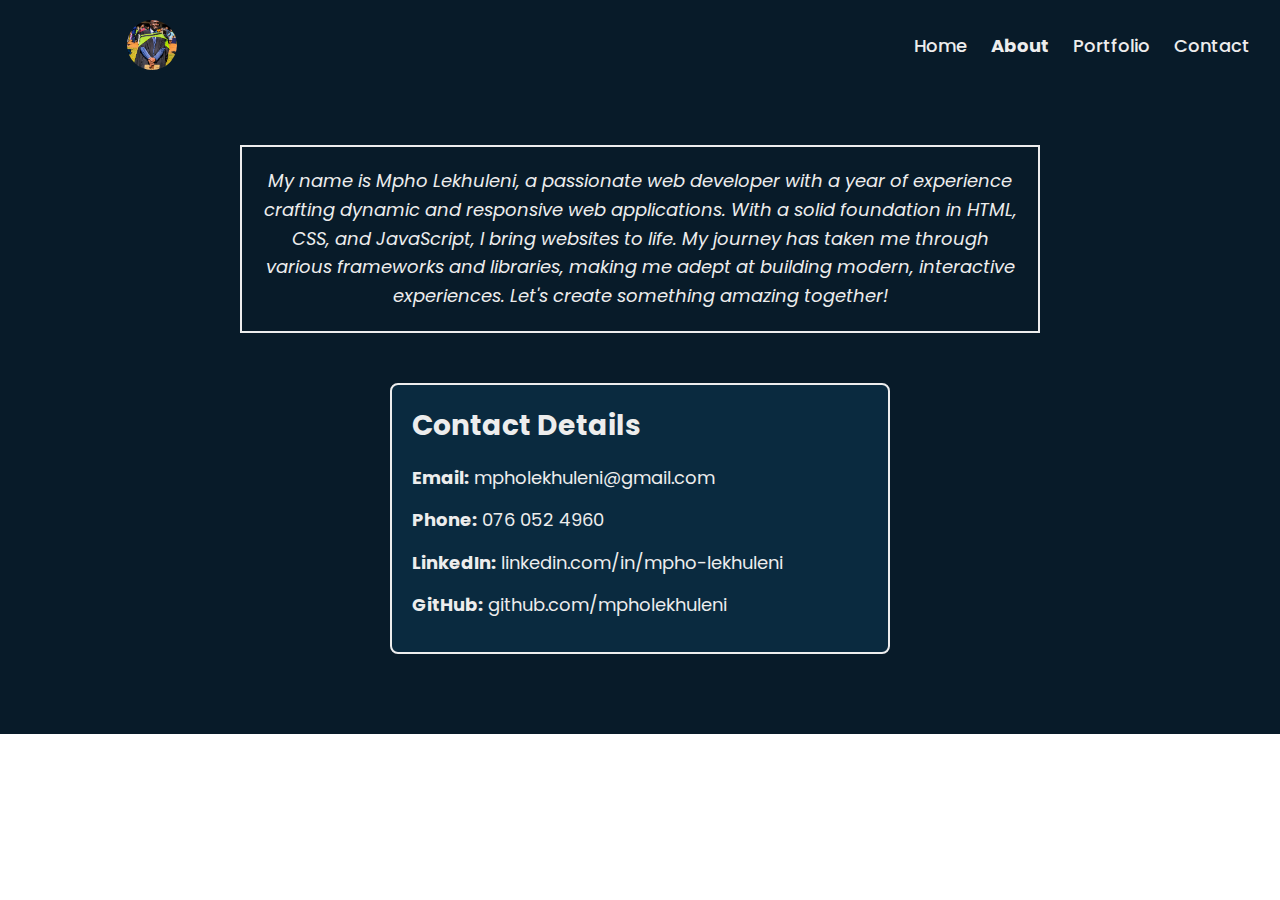
<file: about.html>
<!DOCTYPE html>
<html lang="en">
<head>
    <meta charset="UTF-8">
    <meta http-equiv="X-UA-Compatible" content="IE=edge">
    <meta name="viewport" content="width=device-width, initial-scale=1.0">
    <title>About | Mpho Lekhuleni</title>
    <link rel="stylesheet" href="style.css">
    <link rel="stylesheet" href="about_style.css">
</head>
<body>
    <header class="header">
        <div class="logo-container">
            <a href="home.html" class="logo">Mpho.</a>
            <img src="Graduation .jpg" alt="Profile Image" class="profile-image">
        </div>
        <nav class="navbar">
            <a href="home.html">Home</a>
            <a href="about.html" class="active">About</a>
            <!-- <a href="services.html">Services</a> -->
            <a href="portfolio.html">Portfolio</a>
            <a href="contact.html">Contact</a>
        </nav>
    </header>
    <section id="about">
        <h2>About Me</h2>
        <p>My name is Mpho Lekhuleni, a passionate web developer with a year of experience crafting dynamic and responsive web applications. With a solid foundation in HTML, CSS, and JavaScript, I bring websites to life. My journey has taken me through various frameworks and libraries, making me adept at building modern, interactive experiences. Let's create something amazing together!</p>
        
        <div id="contact-details">
            <h3>Contact Details</h3>
            <div class="contact-info">
                <div><strong>Email:</strong> mpholekhuleni@gmail.com</div>
                <div><strong>Phone:</strong> 076 052 4960</div>
                <div><strong>LinkedIn:</strong> <a href="https://www.linkedin.com/in/mphoericklekhuleni95/" target="_blank" style="color: #ededed; text-decoration: none;">linkedin.com/in/mpho-lekhuleni</a></div>
                <div><strong>GitHub:</strong> <a href="https://github.com/MphoLekhuleni" target="_blank" style="color: #ededed; text-decoration: none;">github.com/mpholekhuleni</a></div>
            </div>
        </div>
    </section>
    <script src="portfolio.js"></script>
</body>
</html>
</file>
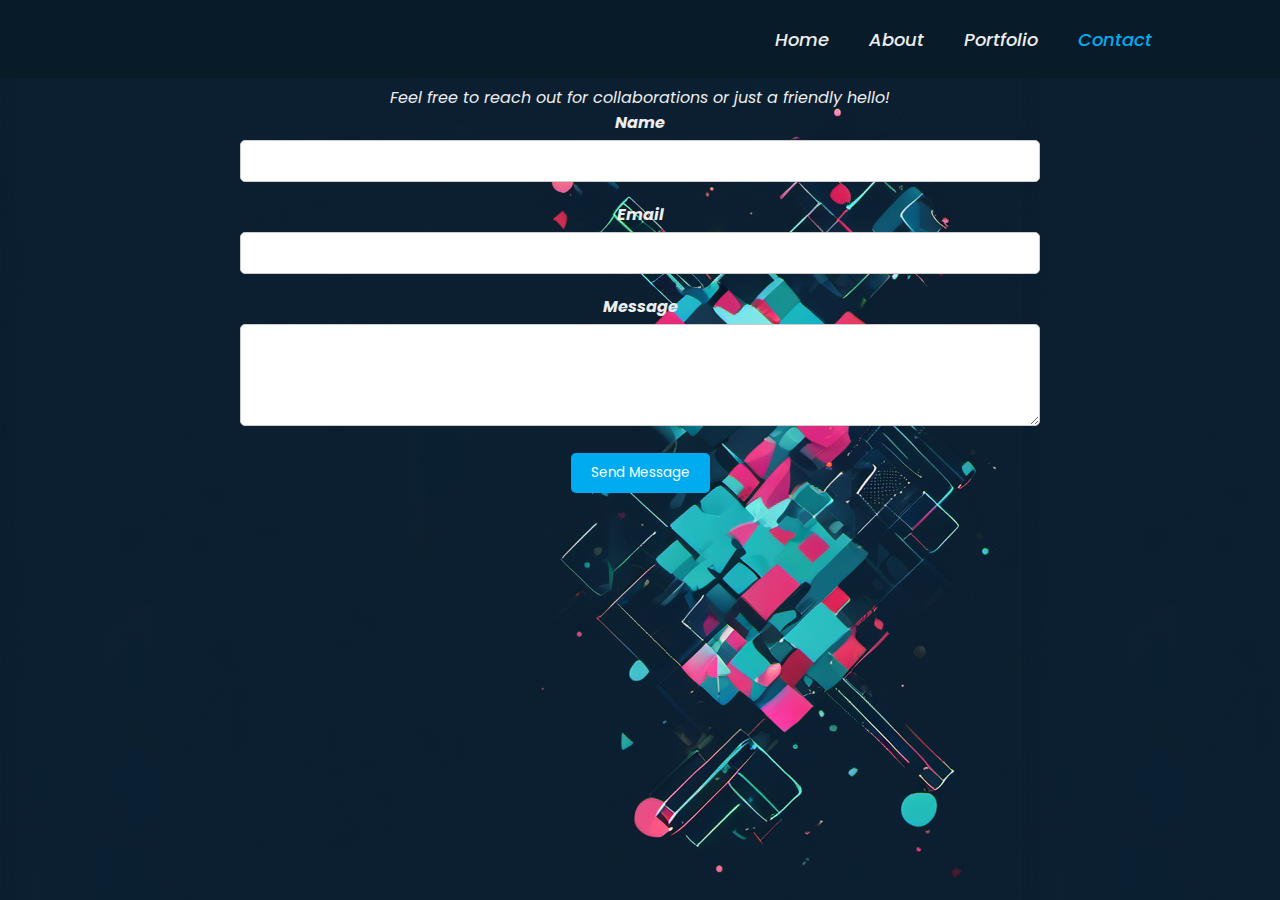
<file: contact.html>
<!DOCTYPE html>
<html lang="en">
<head>
    <meta charset="UTF-8">
    <meta http-equiv="X-UA-Compatible" content="IE=edge">
    <meta name="viewport" content="width=device-width, initial-scale=1.0">
    <title>Contact | Mpho Lekhuleni</title>
    <link rel="stylesheet" href="contact_style.css">
</head>
<body>
    <header class="header">
        <a href="home.html" class="logo">Mpho.</a>
        <nav class="navbar">
            <a href="home.html">Home</a>
            <a href="about.html">About</a>
            <!-- <a href="services.html">Services</a> -->
            <a href="portfolio.html">Portfolio</a>
            <a href="contact.html" class="active">Contact</a>
        </nav>
    </header>
    <section id="contact" class="contact">
        <div class="container">
            <h2>Contact Me</h2>
            <p>Feel free to reach out for collaborations or just a friendly hello!</p>
            <form action="#">
                <div class="form-group">
                    <label for="name">Name</label>
                    <input type="text" id="name" name="name" required>
                </div>
                <div class="form-group">
                    <label for="email">Email</label>
                    <input type="email" id="email" name="email" required>
                </div>
                <div class="form-group">
                    <label for="message">Message</label>
                    <textarea id="message" name="message" rows="4" required></textarea>
                </div>
                <button type="submit">Send Message</button>
            </form>
        </div>
    </section>
    <script src="portfolio.js"></script>
</body>
</html>
</file>
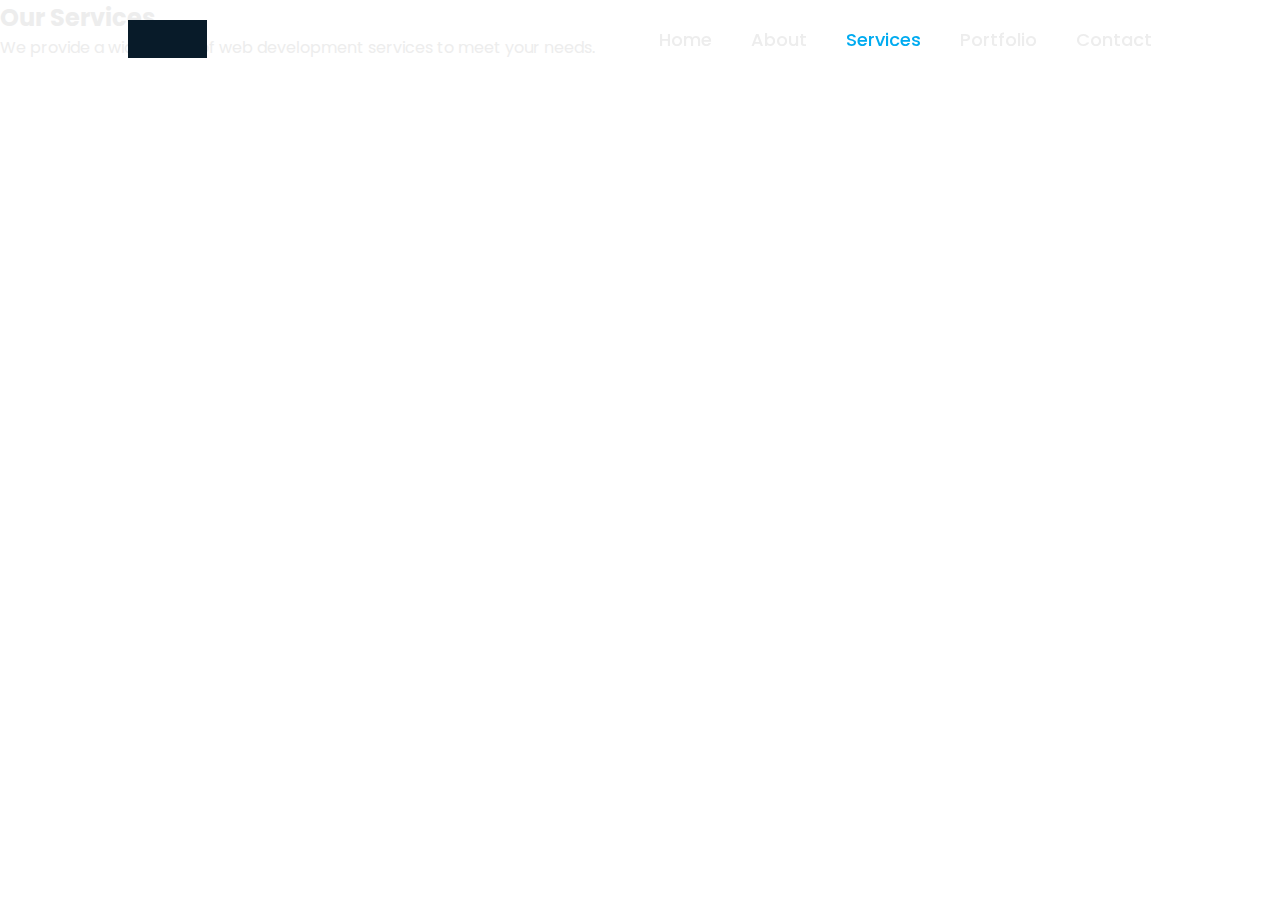
<file: services.html>
<!DOCTYPE html>
<html lang="en">
<head>
    <meta charset="UTF-8">
    <meta http-equiv="X-UA-Compatible" content="IE=edge">
    <meta name="viewport" content="width=device-width, initial-scale=1.0">
    <title>Services | Mpho Lekhuleni</title>
    <link rel="stylesheet" href="style.css">
</head>
<body>
    <header class="header">
        <a href="home.html" class="logo">Mpho.</a>
        <nav class="navbar">
            <a href="home.html">Home</a>
            <a href="about.html">About</a>
            <a href="services.html" class="active">Services</a>
            <a href="portfolio.html">Portfolio</a>
            <a href="contact.html">Contact</a>
        </nav>
    </header>
    <section id="services" class="services">
        <div class="container">
            <h2>Our Services</h2>
            <p>We provide a wide range of web development services to meet your needs.</p>
            <!-- Add your services content here -->
        </div>
    </section>
    <script src="portfolio.js"></script>
</body>
</html>
</file>
<file: style.css>
@import url('https://fonts.googleapis.com/css2?family=Poppins:wght@300;400;500;600;700;800;900&display=swap');

* {
    margin: 0;
    padding: 0;
    box-sizing: border-box;
    font-family: 'Poppins', sans-serif;
}

body {
   
    color: #ededed;
}

.header{
    position: fixed;
    top: 0;
    left: 0;
    width: 100%;
    padding: 20px 10%;
    background: transparent;
    display: flex;
    justify-content: space-between;
    align-items: center;
    z-index: 100%;
}

.logo{

    position: relative;
    font-size: 25px;
    color: #ededed;
    text-decoration: none;
    font-weight: 600;

}

.logo::before {
    content:'';
    position: absolute;
    top:0;
    right:0;
    width: 100%;
    height: 100%;
    background: #081b29;
    animation: showRight 1s ease forwards;
    animation-delay: .4s;
    

}

.navbar a {
    font-size: 18px;
    color: #ededed;
    text-decoration: none;
    font-weight: 500;
    margin-left: 35px;
    transition: .3s;
}

.navbar a:hover,
.navbar a.active {
    color: #00abf0;
}

.home {
    height: 100vh;
    background: url('home7.png') no-repeat;
    background-size: cover;
    background-position: center;
    display: flex;
    align-items: center;
    padding: 0 10%;
}

.home-content{
    max-width: 600px;

}

.home-content h1 {
    position: relative;
    font-size: 56px;
    font-weight: 700;
    line-height: 1.2;
}

.home-content h1::before {
    content:'';
    position: absolute;
    top:0;
    right:0;
    width: 100%;
    height: 100%;
    background: #081b29;
    animation: showRight 1s ease forwards;
    animation-delay: 1s;
    

}

.home-content h3{
    position: relative;
font-size: 32px;
font-weight: 700;
color: #00abf0;

}

.home-content h3::before {
    content:'';
    position: absolute;
    top:0;
    right:0;
    width: 100%;
    height: 100%;
    background: #081b29;
    animation: showRight 1s ease forwards;
    animation-delay: 1.3s;
    

}


.home-content p{
    position: relative;
    font-size: 16px;
    margin: 20px 0 40 px;
}

.home-content p::before {
    content:'';
    position: absolute;
    top:0;
    right:0;
    width: 100%;
    height: 100%;
    background: #081b29;
    animation: showRight 1s ease forwards;
    animation-delay: 1.6s;
    

}


.home-content .btn-box {
    position: relative;
    display:flex;
    justify-content: space-between;
    width: 345px;
    height: 50px;
    
}
.home-content .btn-box::before {
    content:'';
    position: absolute;
    top:0;
    right:0;
    width: 100%;
    height: 100%;
    background: #081b29;
    animation: showRight 1s ease forwards;
    animation-delay: 1.9s;
    z-index: 2;
    

}



.btn-box a {
    position: relative;
    display: inline-flex;
    justify-items: center;
    align-items: center;
    width: 150px;
    height: 100%;
    background: #00abf0;
    border: 2px solid #00abf0;
    border-radius:  8px;
    font-size: 19px;
    color:#081b29;
    text-decoration: none;
    font-weight: 600;
    letter-spacing: 1px;
    z-index: 1;
    overflow: hidden;
    transition: 0.5s;
    pointer-events: auto;

}

.btn-box a:hover {
    color: #00abf0;

}

.btn-box a:nth-child(2) {
    background: transparent;
    color: #00abf0;
}
.btn-box:nth-child(2):hover {
    color:#081b29;
}

.btn-box a:nth-child(2)::before {
    background: #00abf0;
}

.btn-box a::before {
    content: '';
    position: absolute;
    top: 0;
    left: 0;
    width: 0;
    height: 100%;
    background: #081b29;
    z-index: -1;
    transition: -5s; 
}

.btn-box a:hover::before{

    width: 100%;
}

.home-sci {
    position: absolute;
    bottom: 40px;
    width: 170px;
    display: flex;
    justify-content: space-between;
     
}

.home-sci::before {
    content:'';
    position: absolute;
    top:0;
    right:0;
    width: 100%;
    height: 100%;
    background: #081b29;
    animation: showRight 1s ease forwards;
    animation-delay: 2.5s;
    z-index: 2;
    

}


.home-sci a {
    position: relative;
    display: inline-flex;
    justify-content: center;
    align-items: center;
    width: 40px;
    height: 40px;
    background: transparent;
    border: 2px solid #00abf0;
    border-radius: 50%;
    font-size: 20px;
    color: #00abf0;
    text-decoration: none;
    z-index: 1;
    overflow: hidden;
    transition: 0.5s;



}
.home-sci a::before {
    content: '';
    position: absolute;
    top: 0;
    left: 0;
    width: 0;
    height: 100%;
    background: #00abf0;
    z-index: -1;
    transition: width 0.5s ease; /* Smooth transition for the width */
}

.home-sci a:hover {
    color: #081b29;
}

.home-sci a:hover::before {
    width: 100%; /* Expand the background on hover */
}

/*.home-imgHover {
    position: absolute;
    top: 0 ;
    right: 30px;
    width: 500px;
    height: 100%;
    background: transparent;
    
    transition: 3s;
    animation:  manipActiveHover .1s forwards;
    pointer-events: none;

}

.home-imgHover::after {
    content:'';
    position: absolute;
    top:0;
    right:0;
    width: 120%;
    height: 100%;
    background: #081b29;
    animation: showRight 1s ease forwards;
    animation-delay: 3s;
    z-index: 100;
    

}


/*.home-imgHover:hover {
    background: #081b29;
    opacity: .8;

}*/

/*kEYFRAMES ANIMATION*/ 

@keyframes showRight {
    100%{
        width: 0;
    }
}

@keyframes manipActiveHover{
    100% {
        pointer-events: auto;
    }

}
</file>
<file: about_style.css>
/* Styling for the about section */
#about {
    padding: 50px 0;
    background-color: #081b29;
    color: #ededed;
    text-align: center;
}

#about h2 {
    font-size: 36px;
    font-weight: 700;
    margin-bottom: 20px;
}

#about p {
    font-size: 18px;
    line-height: 1.6;
    border: 2px solid #ededed;
    padding: 20px;
    display: inline-block;
    max-width: 800px;
    margin: 20px auto;
    font-style: italic;
}

/* Profile image styling */
.header .profile-image {
    border-radius: 50%;
    margin-left: 20px;
    width: 50px;
    height: 50px;
    object-fit: cover;
    vertical-align: middle;
}

.header .logo-container {
    display: flex;
    align-items: center;
}

.header .logo-container .logo {
    margin-right: 10px;
}

/* Contact details styling as a business card */
#contact-details {
    background-color: #0a2a3f;
    color: #ededed;
    border: 2px solid #ededed;
    border-radius: 8px;
    max-width: 500px;
    margin: 30px auto;
    padding: 20px;
    text-align: left;
}

#contact-details h3 {
    font-size: 28px;
    margin-bottom: 15px;
    font-weight: 700;
}

#contact-details .contact-info {
    font-size: 18px;
    line-height: 1.8;
}

#contact-details .contact-info div {
    margin-bottom: 10px;
}

/* Basic styling for the webpage */
body {
    margin: 0;
    font-family: Arial, sans-serif;
    background-color: #fff;
}

.header {
    display: flex;
    justify-content: space-between;
    align-items: center;
    padding: 20px;
    background-color: #081b29;
    color: #ededed;
}

.header .navbar a {
    color: #ededed;
    text-decoration: none;
    margin: 0 10px;
    font-size: 18px;
}

.header .navbar a.active {
    font-weight: bold;
}

.header .logo {
    font-size: 24px;
    font-weight: bold;
    text-decoration: none;
    color: #ededed;
}

.header .logo-container {
    display: flex;
    align-items: center;
}

.header .profile-image {
    border-radius: 50%;
    width: 50px;
    height: 50px;
    object-fit: cover;
}
</file>
<file: contact_style.css>
@import url('https://fonts.googleapis.com/css2?family=Poppins:wght@300;400;500;600;700;800;900&display=swap');

* {
    margin: 0;
    padding: 0;
    box-sizing: border-box;
    font-family: 'Poppins', sans-serif;
}

body {
    background: url('home7.png');
    color: #ededed;
    font-style: italic;
}

.header {
    position: fixed;
    top: 0;
    left: 0;
    width: 100%;
    padding: 20px 10%;
    background: #081b29;
    display: flex;
    justify-content: space-between;
    align-items: center;
    z-index: 100;
}

.logo {
    position: relative;
    font-size: 25px;
    color: #ededed;
    text-decoration: none;
    font-weight: 600;
}

.logo::before {
    content: '';
    position: absolute;
    top: 0;
    right: 0;
    width: 100%;
    height: 100%;
    background: #081b29;
    animation: showRight 1s ease forwards;
    animation-delay: .4s;
}

.navbar a {
    font-size: 18px;
    color: #ededed;
    text-decoration: none;
    font-weight: 500;
    margin-left: 35px;
    transition: .3s;
}

.navbar a:hover,
.navbar a.active {
    color: #00abf0;
}

.contact {
    padding: 50px 0;
}

.container {
    max-width: 800px;
    margin: 0 auto;
    text-align: center;
}

.form-group {
    margin-bottom: 20px;
}

label {
    display: block;
    font-weight: bold;
}

input[type="text"],
input[type="email"],
textarea {
    width: 100%;
    padding: 10px;
    border-radius: 5px;
    border: 1px solid #ccc;
    margin-top: 5px;
    font-style: normal; /* Ensure the form input text is normal */
    color: #000; /* Black text for input fields */
}

button[type="submit"] {
    background-color: #00abf0;
    color: #fff;
    border: none;
    padding: 10px 20px;
    border-radius: 5px;
    cursor: pointer;
    transition: background-color 0.3s ease;
}

button[type="submit"]:hover {
    background-color: #0096cc;
}
</file>
